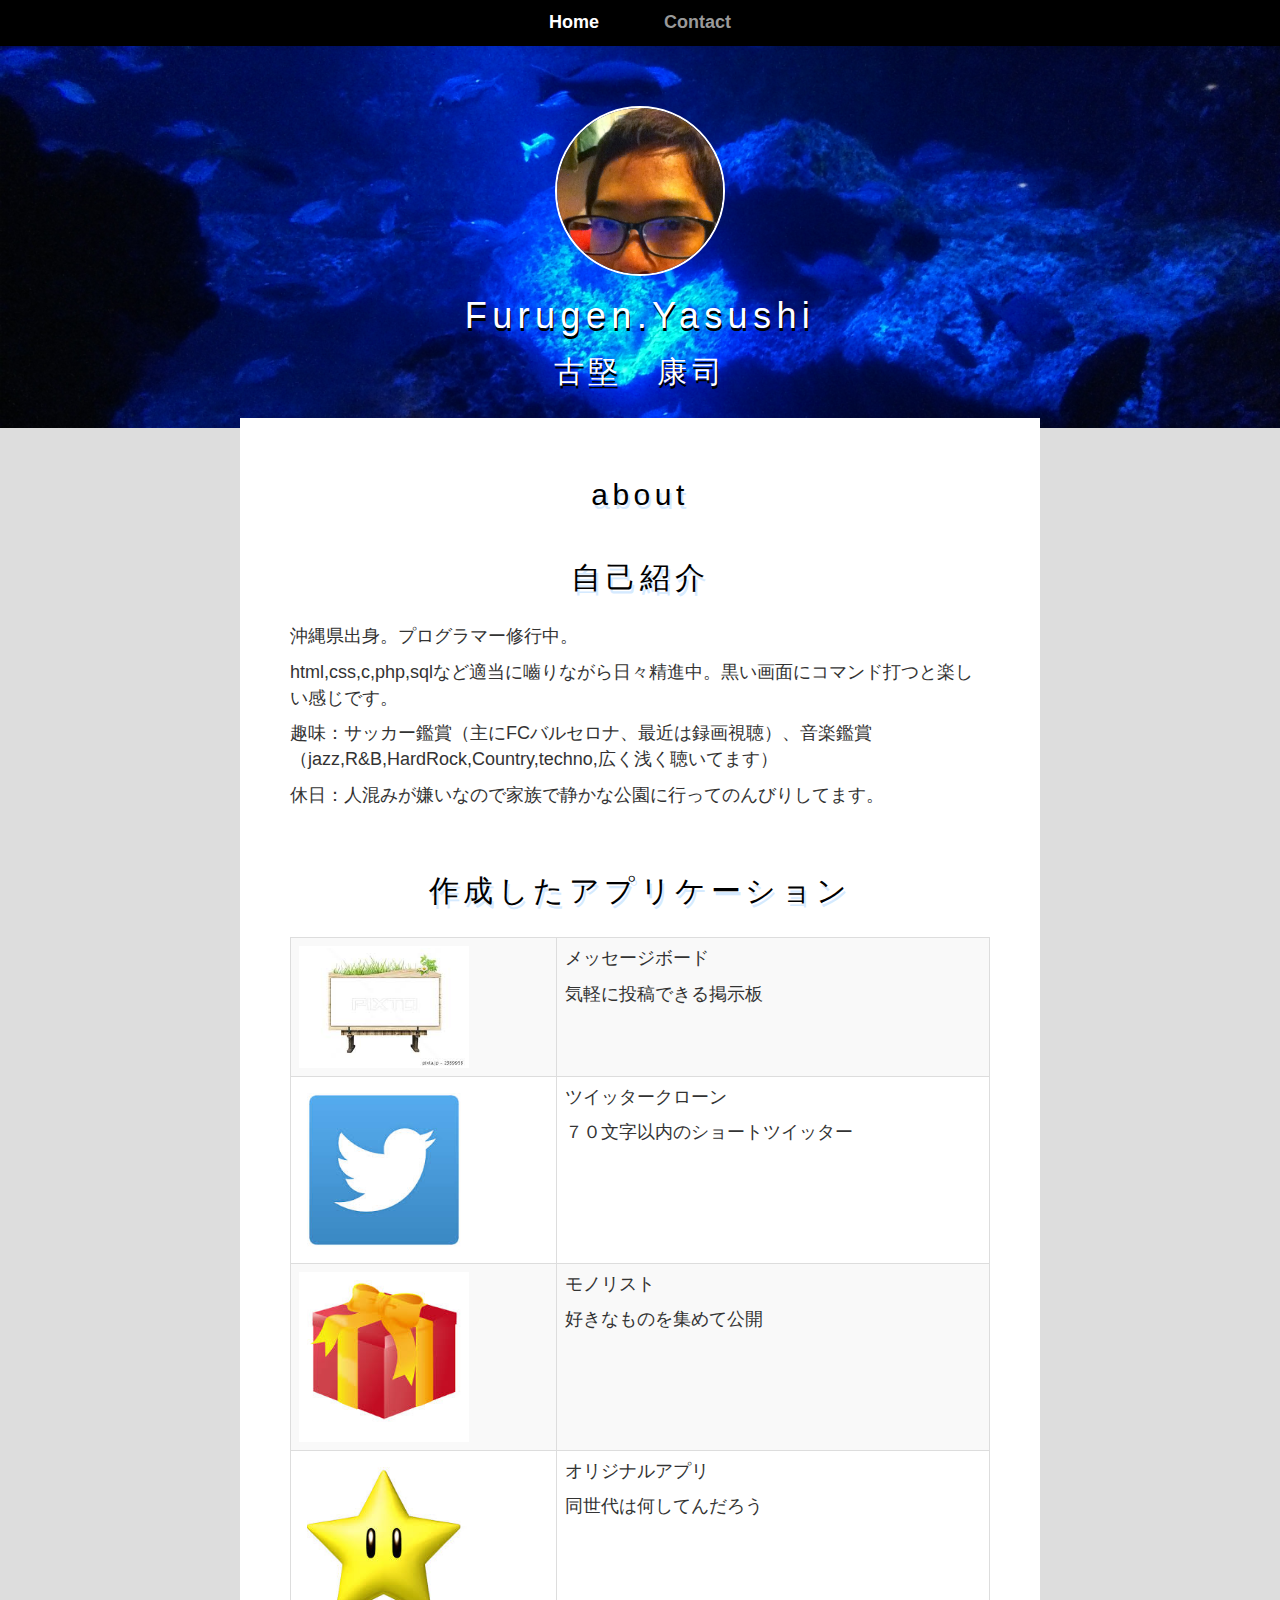
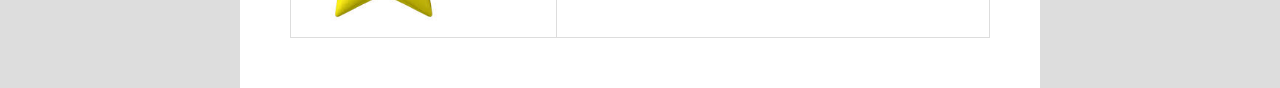
<file: index.html>
<!DOCTYPE html>
<html lang="ja">
  <head>
    <meta charset="utf-8">
    <meta http-equiv="X-UA-Compatible" content="IE=edge">
    <meta name="viewport" content="width=device-width, initial-scale=1">
    <meta name="keywords" content="furugen,furugenyasushi,古堅康司">
    <title>FurugenYasushi About Me</title>
    <!-- BootstrapのCSS読み込み -->
    <link rel="stylesheet" href="//maxcdn.bootstrapcdn.com/bootstrap/3.3.5/css/bootstrap.min.css">
    <!-- jQuery読み込み -->
    <script src="//ajax.googleapis.com/ajax/libs/jquery/1.11.3/jquery.min.js"></script>
    <!-- BootstrapのJS読み込み -->
    <script src="//maxcdn.bootstrapcdn.com/bootstrap/3.3.5/js/bootstrap.min.js"></script>
    <link rel="stylesheet" href="aboutme.css" />
  </head>
  <body>


 <header>  
  <nav>
        <ul>
          <li><a href="index.html"  class="selected">Home</a></li>
          <li><a href="contact.html">Contact</a></li>
        </ul>
  </nav>

    <div id="logo">
      <img src="profile-photo.jpg" class="img-circle" alt="" />
      <h1>Furugen.Yasushi</h1>
      <h2>古堅　康司</h2>
    </div>
 </header>


<!-- あなたの自己紹介を記載すること。
あなたのGitHubユーザページ ( https://github.com/ユーザ名 )へのリンクを記載する事
title,meta(keywordsなど) タグなど適切に設定すること。 -->

<div class="container">  
  <div class="container-fluid">

<section>
<h2>about</h2>

<h2>自己紹介</h2>
<p>沖縄県出身。プログラマー修行中。</p>
<p>html,css,c,php,sqlなど適当に嚙りながら日々精進中。黒い画面にコマンド打つと楽しい感じです。</p>
<p>趣味：サッカー鑑賞（主にFCバルセロナ、最近は録画視聴）、音楽鑑賞（jazz,R&amp;B,HardRock,Country,techno,広く浅く聴いてます）</p>
<p>休日：人混みが嫌いなので家族で静かな公園に行ってのんびりしてます。</p>
<br>

<h2>作成したアプリケーション</h2>

<table class="table table-striped table-bordered table-hover">
<tbody>
  <tr>
    <td> <img src="messageboard.jpeg"></td>
    <td><p>メッセージボード</p><p>気軽に投稿できる掲示板</p></td>
  </tr>
  <tr>
    <td><img src="twitterclone.jpeg"></td>
    <td><p>ツイッタークローン</p><p>７０文字以内のショートツイッター</p></td>
  </tr>
  <tr>
    <td><img src="present.jpeg"></td>
    <td><p>モノリスト</p><p>好きなものを集めて公開</p></td>
  </tr>
  <tr>
    <td><img src="star.jpeg"></td>
    <td><p>オリジナルアプリ</p><p>同世代は何してんだろう</p></td>
  </tr>
</tbody>
</table>

</section>

  </div>
</div>
</body>
</html>
</file>
<file: aboutme.css>
* {
  margin: 0;
  padding: 0;
}

body {
  background-color: #ddd;
  font-family: "メイリオ",  Meiryo,YuGothic, "游ゴシック", "ヒラギノ角ゴ Pro W3", "Hiragino Kaku Gothic Pro", sans-serif;
  font-size: 18px;
}

header {
  background-image: url("bg.jpg");
  background-position: center center;
  background-size: cover;
  background-repeat: no-repeat;
　padding-bottom: 500px;
}

#logo {
  padding: 30px 0;
  text-align: center;
}

#logo img {
  max-width: 170px;
  border: 2px solid #fff;
 
}

#logo h1,#logo h2{
  letter-spacing: 0.15em;
  color: #fff;
  text-shadow: 1px 3px 0px #000;
}

h2 {
  letter-spacing: 0.15em;
  color: #000;
  text-shadow: 2px 4px 0px #d5eaff;
}

table img{
  max-width: 170px;
  border: 2px solid #fff;
}

nav {
  margin: 0 0 30px 0;
  padding: 10px 0;
  text-align: center;
  background-color: #000000;
}

nav ul {
  margin: 0 10px;
  padding: 0;
}

nav ul li {
  margin: 0 20px;
  display: inline-block;
}


nav ul li a {
  padding: 15px 10px;
  text-decoration: none;
  color: #999;
  font-weight: bold;
}

nav ul li a.selected {
  color: #fff;
}

.container {
  max-width: 800px;
  margin: -10px auto 0;
  background-color: #fff;
}

section {
  padding: 30px 20px;

}

section h2 {
  padding: 10px 0 20px 0;
  text-align: center;
  letter-spacing: 0.15em;
}


footer {
  padding: 20px 0;
  font-size: 93%;
  text-align: center;
  background-color: #ccc;
  color: #666;
}

span.red {
  color: red;
}
</file>
